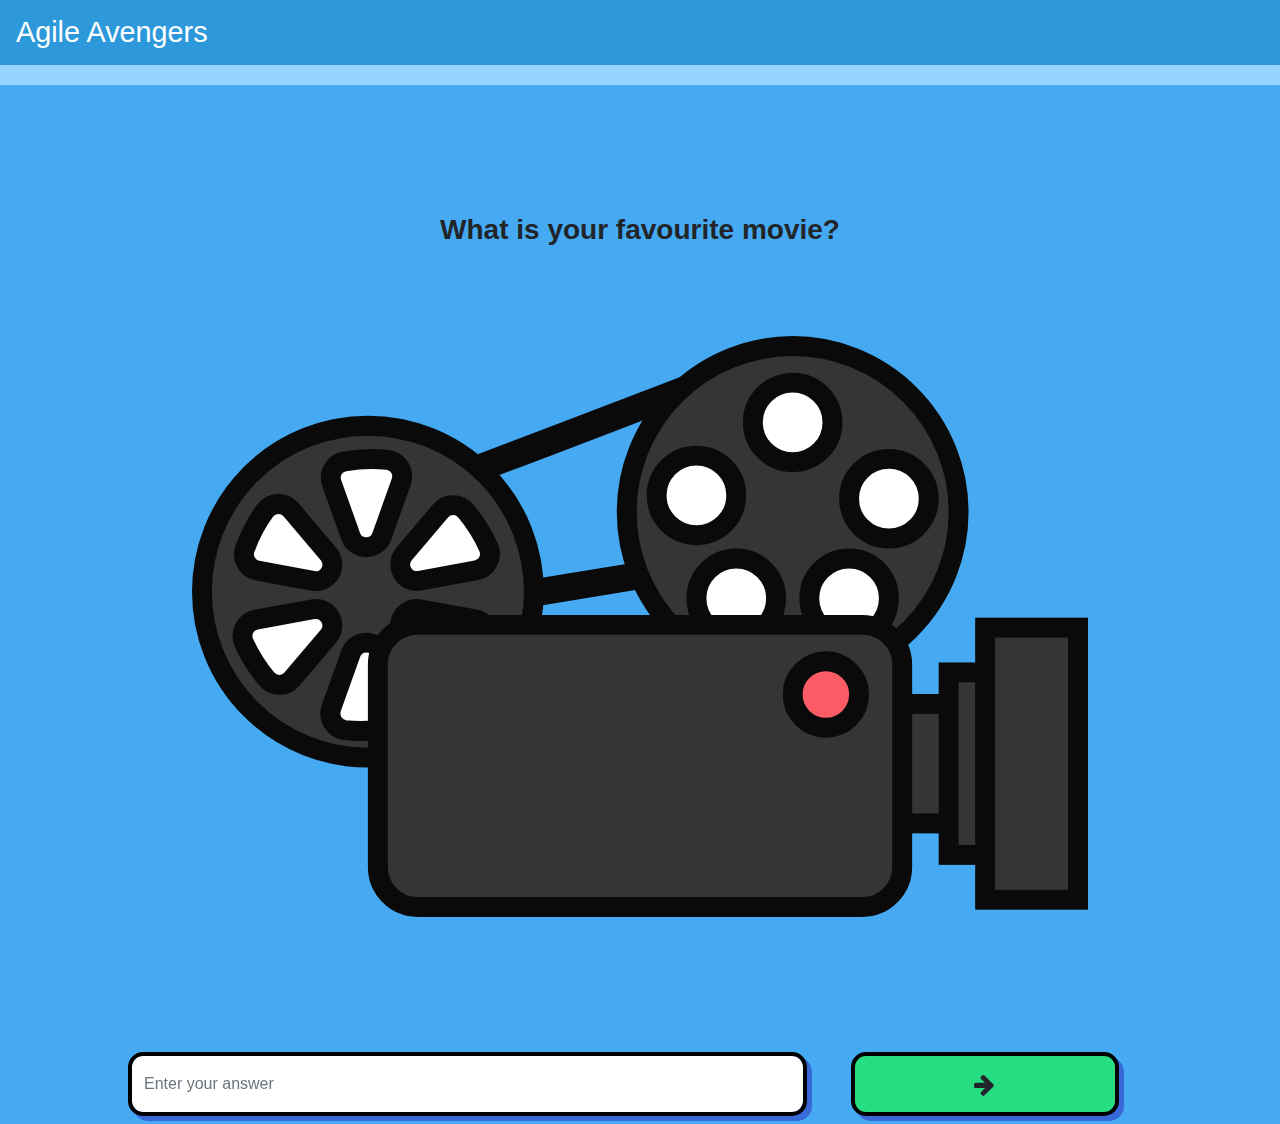
<file: index.html>
<!DOCTYPE html>
<html>
  <head>
    <meta charset="UTF-8" />
    <meta
      name="viewport"
      content="width=device-width, initial-scale=1.0, maximum-scale=1, user-scalable=0"
    />
    <meta name="viewport" content="width=device-width, initial-scale=1.0" />
    <link
      rel="stylesheet"
      href="https://stackpath.bootstrapcdn.com/bootstrap/4.3.1/css/bootstrap.min.css"
      integrity="sha384-ggOyR0iXCbMQv3Xipma34MD+dH/1fQ784/j6cY/iJTQUOhcWr7x9JvoRxT2MZw1T"
      crossorigin="anonymous"
    />
    <link
      href="https://fonts.googleapis.com/css?family=Open+Sans"
      rel="stylesheet"
    />
    <link
      rel="stylesheet"
      href="https://cdnjs.cloudflare.com/ajax/libs/font-awesome/4.7.0/css/font-awesome.min.css"
    />
    <link rel="stylesheet" type="text/css" href="css/styles.css">
    <meta name="theme-color" content="#4e54c8" />
    <title>IceBreaker</title>
  </head>
  <body id="bootstrap-overrides" class="blue-page">
    <nav class="navbar navbar-color">
      <h2 class="navbar-brand">Agile Avengers</h2>
    </nav>
    <div class="progress-bar time-1"></div>
    <h3 class="question-text">What is your favourite movie?</h3></centre>
    <div class="videocamera">
      <object type="image/svg+xml" data="icons/Movie.svg">
        Your browser does not support SVG
      </object>
    </div>
    <form class="question-text">
      <centre>
        <div class="form-row align-items-center">
          <div class="col-8">
            <input
              type="text"
              class="answer-field form-control mb-2"
              id="inlineFormInput"
              placeholder="Enter your answer"
            />
          </div>

          <div class="col-4">
            <a href="waitingForAnswer.html" class="btn enter-button mb-2">
              <i class="fa fa-arrow-right"></i>
            </a>
          </div>
        </div>
      </centre>
    </form>

    <!-- Bootstrap Javascript files from Bootstrap Bare-->
    <script
      src="https://code.jquery.com/jquery-3.3.1.slim.min.js"
      integrity="sha384-q8i/X+965DzO0rT7abK41JStQIAqVgRVzpbzo5smXKp4YfRvH+8abtTE1Pi6jizo"
      crossorigin="anonymous"
    ></script>
    <script
      src="https://cdnjs.cloudflare.com/ajax/libs/popper.js/1.14.7/umd/popper.min.js"
      integrity="sha384-UO2eT0CpHqdSJQ6hJty5KVphtPhzWj9WO1clHTMGa3JDZwrnQq4sF86dIHNDz0W1"
      crossorigin="anonymous"
    ></script>
    <script
      src="https://stackpath.bootstrapcdn.com/bootstrap/4.3.1/js/bootstrap.min.js"
      integrity="sha384-JjSmVgyd0p3pXB1rRibZUAYoIIy6OrQ6VrjIEaFf/nJGzIxFDsf4x0xIM+B07jRM"
      crossorigin="anonymous"
    ></script>
  </body>
</html>
</file>
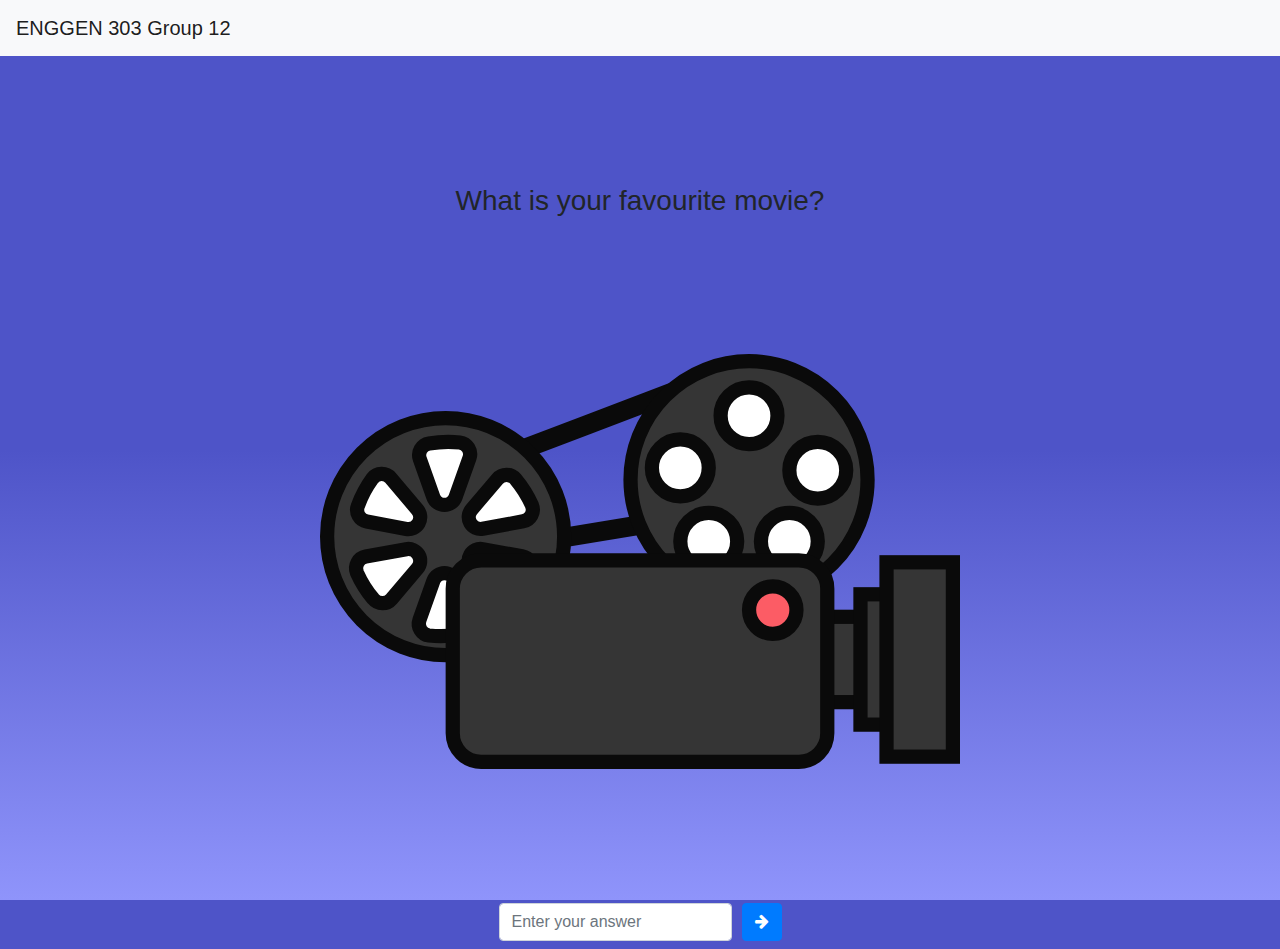
<file: CreateQuestion.html>
<!DOCTYPE html>
<html>
  <head>
    <meta charset="UTF-8" />
    <meta name="viewport" content="width=device-width, initial-scale=1.0" />
    <link
      rel="stylesheet"
      href="https://stackpath.bootstrapcdn.com/bootstrap/4.3.1/css/bootstrap.min.css"
      integrity="sha384-ggOyR0iXCbMQv3Xipma34MD+dH/1fQ784/j6cY/iJTQUOhcWr7x9JvoRxT2MZw1T"
      crossorigin="anonymous"
    />
    <link
      href="https://fonts.googleapis.com/css?family=Open+Sans"
      rel="stylesheet"
    />
    <link
      rel="stylesheet"
      href="https://cdnjs.cloudflare.com/ajax/libs/font-awesome/4.7.0/css/font-awesome.min.css"
    />
    <meta name="theme-color" content="#4e54c8" />

    <style>
      .hourglass object {
        width: 50%;
        margin-top: 10%;
        margin-left: 25%;
      }

      h3 {
        align-items: center;
        text-align: center;
        width: 80%;
        margin-left: 10%;
        margin-top: 10%;
      }
      .form-movie-question {
        justify-content: center;
        text-align: center;
        margin-top: 10%;
      }
      body {
        background: linear-gradient(to top, #8f94fb 0%, #4e54c8 50%);
        height: 100vh;
      }
    </style>
    <title>IceBreaker</title>
  </head>
  <body>
    <nav class="navbar navbar-light bg-light">
      <span class="navbar-brand mb-0 h1">ENGGEN 303 Group 12</span>
    </nav>
    <centre><h3>What is your favourite movie?</h3></centre>
    <div class="hourglass">
      <object type="image/svg+xml" data="icons/Movie.svg">
        Your browser does not support SVG
      </object>
    </div>
    <form>
      <centre>
        <div class="form-movie-question form-row align-items-center">
          <div class="col-auto">
            <input
              type="text"
              class="form-control mb-2"
              id="inlineFormInput"
              placeholder="Enter your answer"
            />
          </div>

          <div class="col-auto">
            <a href="waitingForAnswer.html" class="btn btn-primary mb-2">
              <i class="fa fa-arrow-right"></i>
            </a>
          </div>
        </div>
      </centre>
    </form>

    <!-- Bootstrap Javascript files from Bootstrap Bare-->
    <script
      src="https://code.jquery.com/jquery-3.3.1.slim.min.js"
      integrity="sha384-q8i/X+965DzO0rT7abK41JStQIAqVgRVzpbzo5smXKp4YfRvH+8abtTE1Pi6jizo"
      crossorigin="anonymous"
    ></script>
    <script
      src="https://cdnjs.cloudflare.com/ajax/libs/popper.js/1.14.7/umd/popper.min.js"
      integrity="sha384-UO2eT0CpHqdSJQ6hJty5KVphtPhzWj9WO1clHTMGa3JDZwrnQq4sF86dIHNDz0W1"
      crossorigin="anonymous"
    ></script>
    <script
      src="https://stackpath.bootstrapcdn.com/bootstrap/4.3.1/js/bootstrap.min.js"
      integrity="sha384-JjSmVgyd0p3pXB1rRibZUAYoIIy6OrQ6VrjIEaFf/nJGzIxFDsf4x0xIM+B07jRM"
      crossorigin="anonymous"
    ></script>
  </body>
</html>
</file>
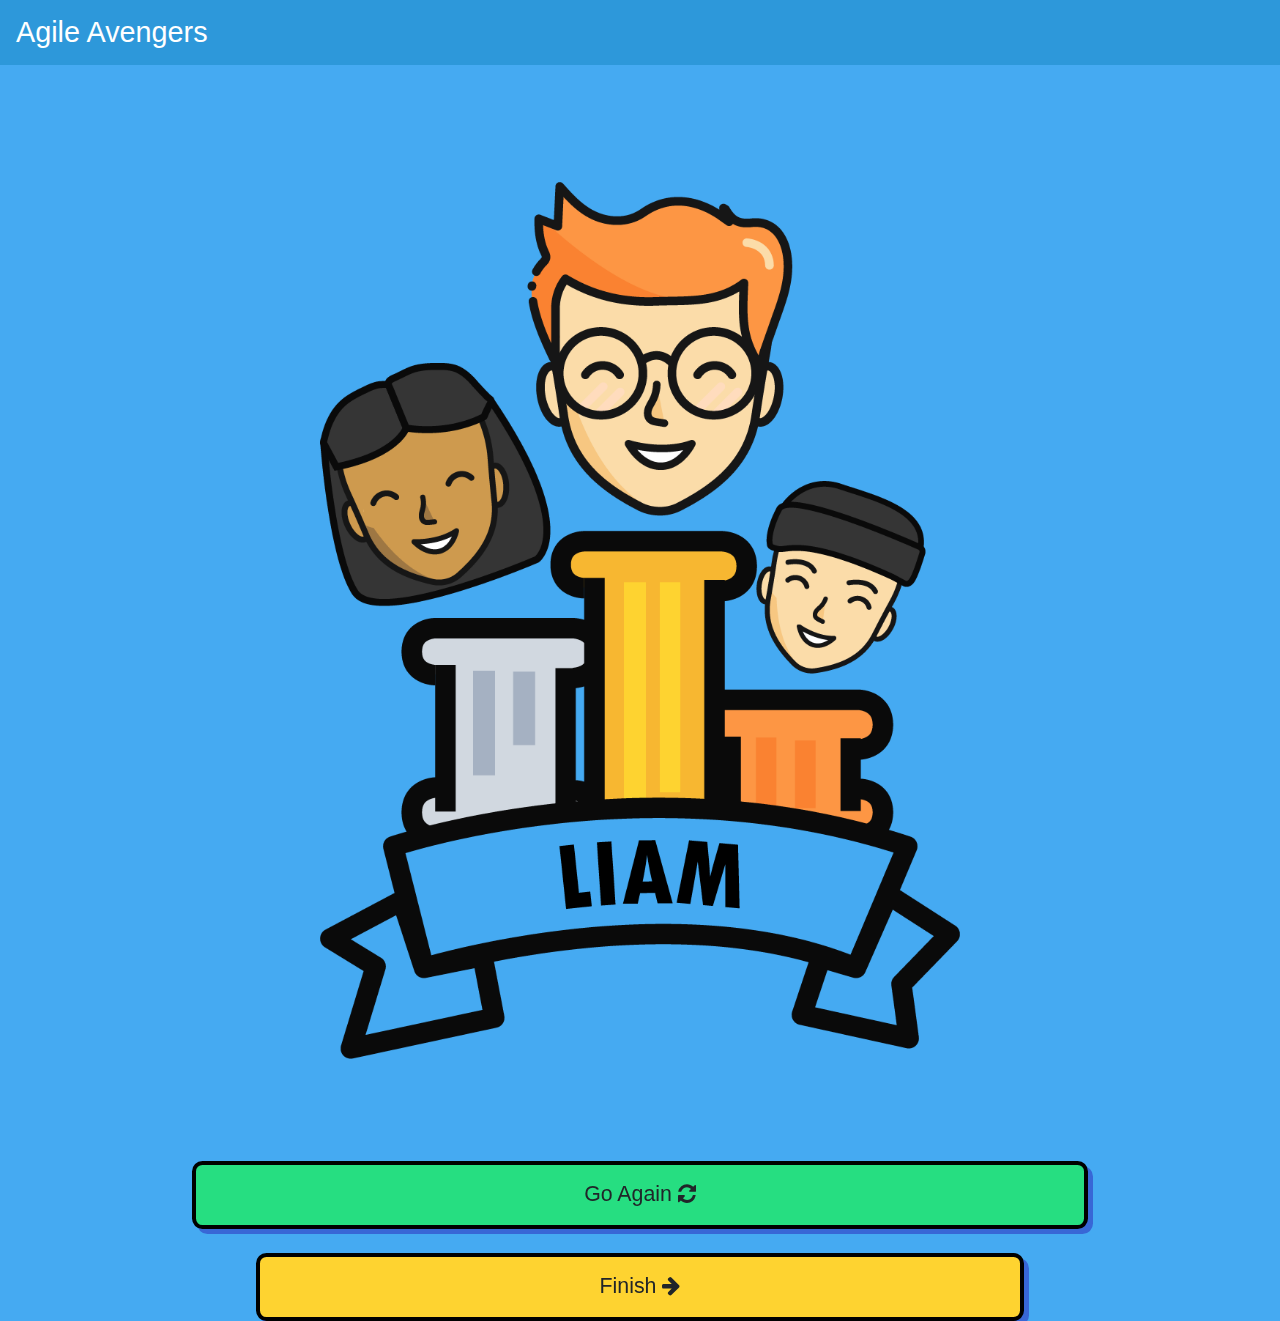
<file: gameOver.html>
<!DOCTYPE html>
<html>

<head>
  <meta charset="UTF-8" />
  <meta name="viewport" content="width=device-width, initial-scale=1.0, maximum-scale=1, user-scalable=0" />
  <link rel="stylesheet" href="https://stackpath.bootstrapcdn.com/bootstrap/4.3.1/css/bootstrap.min.css"
    integrity="sha384-ggOyR0iXCbMQv3Xipma34MD+dH/1fQ784/j6cY/iJTQUOhcWr7x9JvoRxT2MZw1T" crossorigin="anonymous" />
  <link href="https://fonts.googleapis.com/css?family=Open+Sans" rel="stylesheet" />
  <link rel="stylesheet" href="https://cdnjs.cloudflare.com/ajax/libs/font-awesome/4.7.0/css/font-awesome.min.css" />
  <link rel="stylesheet" type="text/css" href="css/styles.css">
  <meta name="theme-color" content="#4e54c8" />
  <title>IceBreaker</title>
</head>

<body id="bootstrap-overrides" class="blue-page">
  <nav class="navbar navbar-color">
    <h2 class="navbar-brand">Agile Avengers</h2>
  </nav>

  <div class="podium">
    <img src="icons/pngs/Podium@4x.png" />
  </div>

  <form class="form-finish">
      <div class="row">
        <div class="col">
          <a href="index.html" class="button-settings-long btn btn-go-again">
            Go Again <i class="fa fa-refresh"></i>
          </a>
        </div>
      </div>
      <div class="row">
        <div class="col">
          <a href="index.html" class="button-settings-long btn btn-finish">
            Finish <i class="fa fa-arrow-right"></i>
          </a>
        </div>
      </div>
  </form>

  <!-- Bootstrap Javascript files from Bootstrap Bare-->
  <script src="https://code.jquery.com/jquery-3.3.1.slim.min.js"
    integrity="sha384-q8i/X+965DzO0rT7abK41JStQIAqVgRVzpbzo5smXKp4YfRvH+8abtTE1Pi6jizo" crossorigin="anonymous">
  </script>
  <script src="https://cdnjs.cloudflare.com/ajax/libs/popper.js/1.14.7/umd/popper.min.js"
    integrity="sha384-UO2eT0CpHqdSJQ6hJty5KVphtPhzWj9WO1clHTMGa3JDZwrnQq4sF86dIHNDz0W1" crossorigin="anonymous">
  </script>
  <script src="https://stackpath.bootstrapcdn.com/bootstrap/4.3.1/js/bootstrap.min.js"
    integrity="sha384-JjSmVgyd0p3pXB1rRibZUAYoIIy6OrQ6VrjIEaFf/nJGzIxFDsf4x0xIM+B07jRM" crossorigin="anonymous">
  </script>
</body>

</html>
</file>
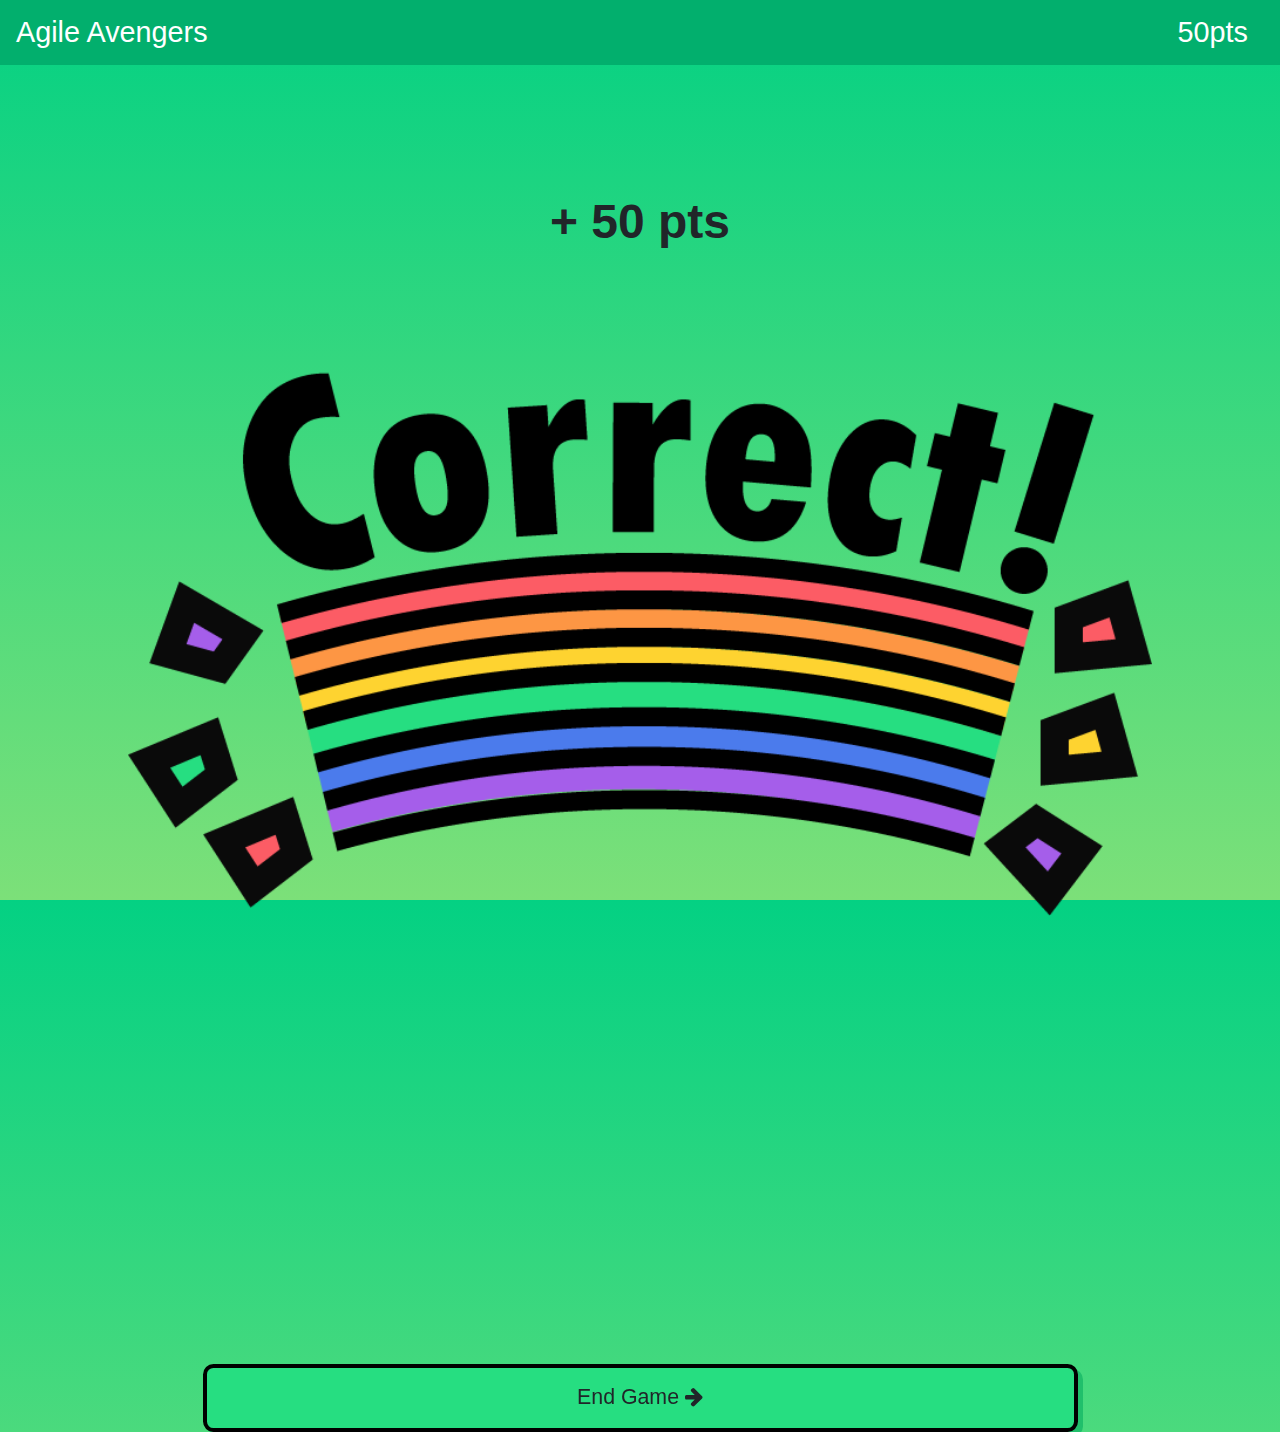
<file: questionCorrect.html>
<!DOCTYPE html>
<html>

<head>
  <meta charset="UTF-8" />
  <meta name="viewport" content="width=device-width, initial-scale=1.0, maximum-scale=1, user-scalable=0" />
  <link rel="stylesheet" href="https://stackpath.bootstrapcdn.com/bootstrap/4.3.1/css/bootstrap.min.css"
    integrity="sha384-ggOyR0iXCbMQv3Xipma34MD+dH/1fQ784/j6cY/iJTQUOhcWr7x9JvoRxT2MZw1T" crossorigin="anonymous" />
  <link href="https://fonts.googleapis.com/css?family=Open+Sans" rel="stylesheet" />
  <link rel="stylesheet" href="https://cdnjs.cloudflare.com/ajax/libs/font-awesome/4.7.0/css/font-awesome.min.css" />
  <link rel="stylesheet" type="text/css" href="css/styles.css">
  <meta name="theme-color" content="#04d183" />
  <title>IceBreaker</title>
</head>

<body id="bootstrap-overrides" class="question-correct">
  <nav class="navbar navbar-color">
    <h2 class="navbar-brand">Agile Avengers</h2>
    <h2 class="navbar-brand">50pts</h2>
  </nav>
  <h2 class="congratulations-text">+ 50 pts</h2>
  <div>
    <img class="correct-img" src="icons/pngs/Correct@4x.png" />
  </div>

  <form>
    <centre>
      <div class="endgame-form align-items-center">
        <div class="col-auto">
          <a href="gameOver.html" class="button-settings button-settings-green-page btn btn-green">
            End Game <i class="fa fa-arrow-right"></i>
          </a>
        </div>
      </div>
    </centre>
  </form>

  <!-- Bootstrap Javascript files from Bootstrap Bare-->
  <script src="https://code.jquery.com/jquery-3.3.1.slim.min.js"
    integrity="sha384-q8i/X+965DzO0rT7abK41JStQIAqVgRVzpbzo5smXKp4YfRvH+8abtTE1Pi6jizo" crossorigin="anonymous">
  </script>
  <script src="https://cdnjs.cloudflare.com/ajax/libs/popper.js/1.14.7/umd/popper.min.js"
    integrity="sha384-UO2eT0CpHqdSJQ6hJty5KVphtPhzWj9WO1clHTMGa3JDZwrnQq4sF86dIHNDz0W1" crossorigin="anonymous">
  </script>
  <script src="https://stackpath.bootstrapcdn.com/bootstrap/4.3.1/js/bootstrap.min.js"
    integrity="sha384-JjSmVgyd0p3pXB1rRibZUAYoIIy6OrQ6VrjIEaFf/nJGzIxFDsf4x0xIM+B07jRM" crossorigin="anonymous">
  </script>
</body>

</html>
</file>
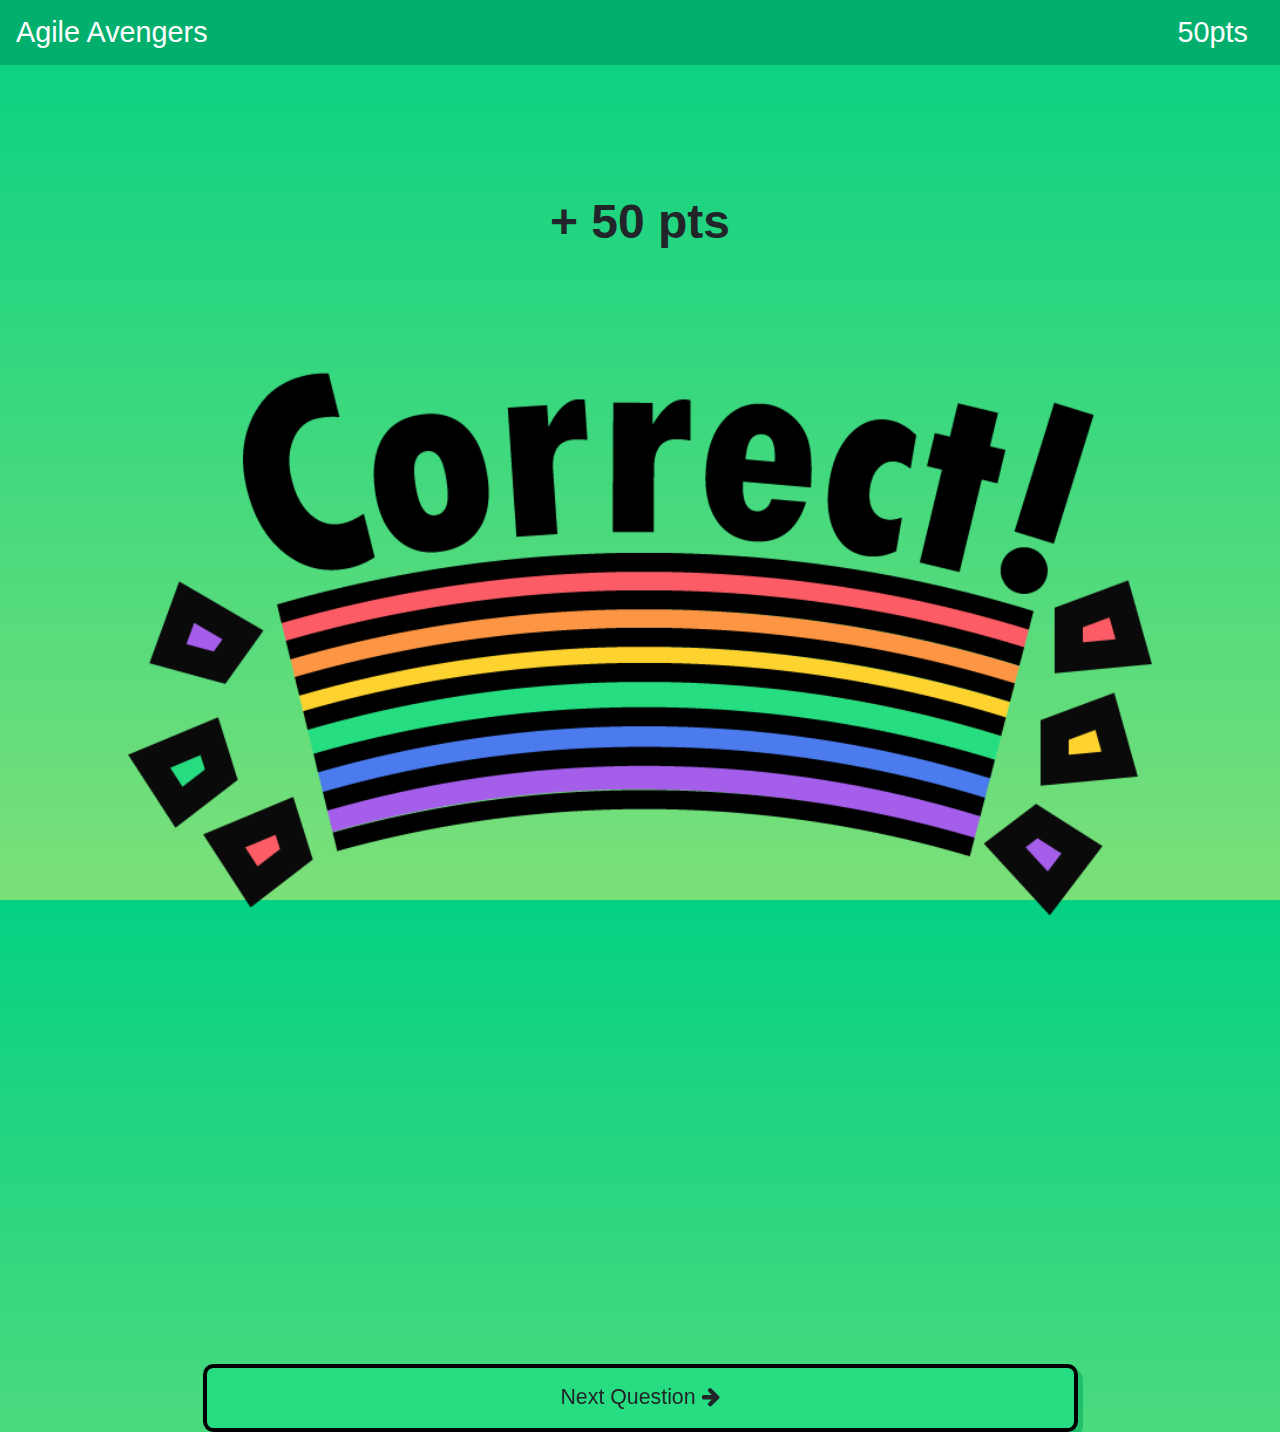
<file: questionCorrectNextQuestion.html>
<!DOCTYPE html>
<html>
  <head>
    <meta charset="UTF-8" />
    <meta
      name="viewport"
      content="width=device-width, initial-scale=1.0, maximum-scale=1, user-scalable=0"
    />
    <link
      rel="stylesheet"
      href="https://stackpath.bootstrapcdn.com/bootstrap/4.3.1/css/bootstrap.min.css"
      integrity="sha384-ggOyR0iXCbMQv3Xipma34MD+dH/1fQ784/j6cY/iJTQUOhcWr7x9JvoRxT2MZw1T"
      crossorigin="anonymous"
    />
    <link
      href="https://fonts.googleapis.com/css?family=Open+Sans"
      rel="stylesheet"
    />
    <link
      rel="stylesheet"
      href="https://cdnjs.cloudflare.com/ajax/libs/font-awesome/4.7.0/css/font-awesome.min.css"
    />
    <link rel="stylesheet" type="text/css" href="css/styles.css" />
    <meta name="theme-color" content="#04d183" />
    <title>IceBreaker</title>
  </head>

  <body id="bootstrap-overrides" class="question-correct">
    <nav class="navbar navbar-color">
      <h2 class="navbar-brand">Agile Avengers</h2>
      <h2 class="navbar-brand">50pts</h2>
    </nav>
    <h2 class="congratulations-text">+ 50 pts</h2>
    <div>
      <img class="correct-img" src="icons/pngs/Correct@4x.png" />
    </div>

    <form>
      <centre>
        <div class="endgame-form align-items-center">
          <div class="col-auto">
            <a
              href="questionPage2.html"
              class="button-settings button-settings-green-page btn btn-green"
            >
              Next Question <i class="fa fa-arrow-right"></i>
            </a>
          </div>
        </div>
      </centre>
    </form>

    <!-- Bootstrap Javascript files from Bootstrap Bare-->
    <script
      src="https://code.jquery.com/jquery-3.3.1.slim.min.js"
      integrity="sha384-q8i/X+965DzO0rT7abK41JStQIAqVgRVzpbzo5smXKp4YfRvH+8abtTE1Pi6jizo"
      crossorigin="anonymous"
    ></script>
    <script
      src="https://cdnjs.cloudflare.com/ajax/libs/popper.js/1.14.7/umd/popper.min.js"
      integrity="sha384-UO2eT0CpHqdSJQ6hJty5KVphtPhzWj9WO1clHTMGa3JDZwrnQq4sF86dIHNDz0W1"
      crossorigin="anonymous"
    ></script>
    <script
      src="https://stackpath.bootstrapcdn.com/bootstrap/4.3.1/js/bootstrap.min.js"
      integrity="sha384-JjSmVgyd0p3pXB1rRibZUAYoIIy6OrQ6VrjIEaFf/nJGzIxFDsf4x0xIM+B07jRM"
      crossorigin="anonymous"
    ></script>
  </body>
</html>
</file>
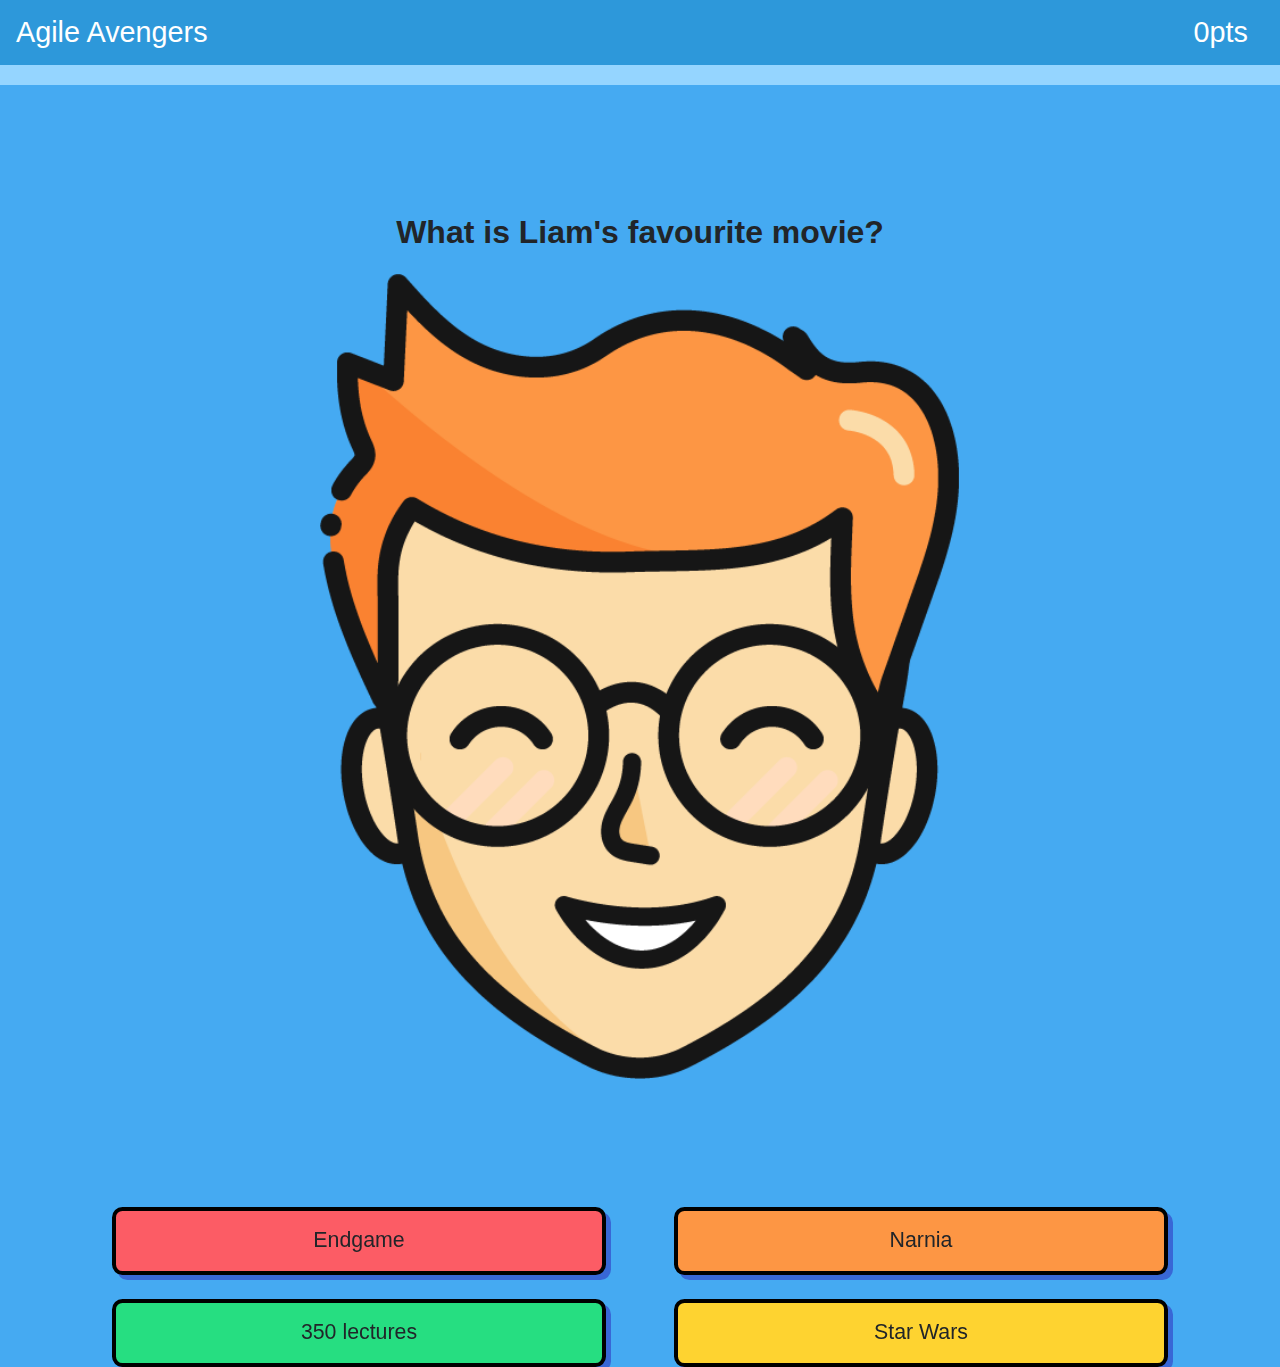
<file: questionPage.html>
<!DOCTYPE html>
<html>
  <head>
    <meta charset="UTF-8" />
    <meta
      name="viewport"
      content="width=device-width, initial-scale=1.0, maximum-scale=1, user-scalable=0"
    />
    <link
      rel="stylesheet"
      href="https://stackpath.bootstrapcdn.com/bootstrap/4.3.1/css/bootstrap.min.css"
      integrity="sha384-ggOyR0iXCbMQv3Xipma34MD+dH/1fQ784/j6cY/iJTQUOhcWr7x9JvoRxT2MZw1T"
      crossorigin="anonymous"
    />
    <link
      href="https://fonts.googleapis.com/css?family=Open+Sans"
      rel="stylesheet"
    />
    <link
      rel="stylesheet"
      href="https://cdnjs.cloudflare.com/ajax/libs/font-awesome/4.7.0/css/font-awesome.min.css"
    />
    <link rel="stylesheet" type="text/css" href="css/styles.css">
    <meta name="theme-color" content="#007EBE" />
    <title>IceBreaker</title>
  </head>
  <body id="bootstrap-overrides" class="blue-page">
    <nav class="navbar navbar-color">
      <h2 class="navbar-brand">Agile Avengers</h2>
      <h2 class="navbar-brand">0pts</h2>
    </nav>
    <div class="progress-bar time-3" ></div>

    <h2 class="question-text">What is Liam's favourite movie?</h2>
    <div class="question-person-img">
      <img src="icons/pngs/big_face_for_question@4x.png" />
    </div>

    <form class="mcq-form container">
        <div class="row">
          <div class="col col-left">
            <a
              href="questionCorrect.html"
              class="button-settings btn btn-red"
            >
              Endgame
            </a>
          </div>
          <div class="col col-right">
            <a
              href="questionCorrect.html"
              class="button-settings btn btn-orange"
            >
              Narnia
            </a>
          </div>
        </div>
        <div class="row">
          <div class="col col-left">
            <a
              href="questionCorrect.html"
              class="button-settings btn btn-green"
            >
              350 lectures
            </a>
          </div>
          <div class="col col-right">
            <a
              href="questionCorrect.html"
              class="button-settings btn btn-yellow"
            >
              Star Wars
            </a>
          </div>
        </div>
    </form>

    <!-- Bootstrap Javascript files from Bootstrap Bare-->
    <script
      src="https://code.jquery.com/jquery-3.3.1.slim.min.js"
      integrity="sha384-q8i/X+965DzO0rT7abK41JStQIAqVgRVzpbzo5smXKp4YfRvH+8abtTE1Pi6jizo"
      crossorigin="anonymous"
    ></script>
    <script
      src="https://cdnjs.cloudflare.com/ajax/libs/popper.js/1.14.7/umd/popper.min.js"
      integrity="sha384-UO2eT0CpHqdSJQ6hJty5KVphtPhzWj9WO1clHTMGa3JDZwrnQq4sF86dIHNDz0W1"
      crossorigin="anonymous"
    ></script>
    <script
      src="https://stackpath.bootstrapcdn.com/bootstrap/4.3.1/js/bootstrap.min.js"
      integrity="sha384-JjSmVgyd0p3pXB1rRibZUAYoIIy6OrQ6VrjIEaFf/nJGzIxFDsf4x0xIM+B07jRM"
      crossorigin="anonymous"
    ></script>
  </body>
</html>
</file>
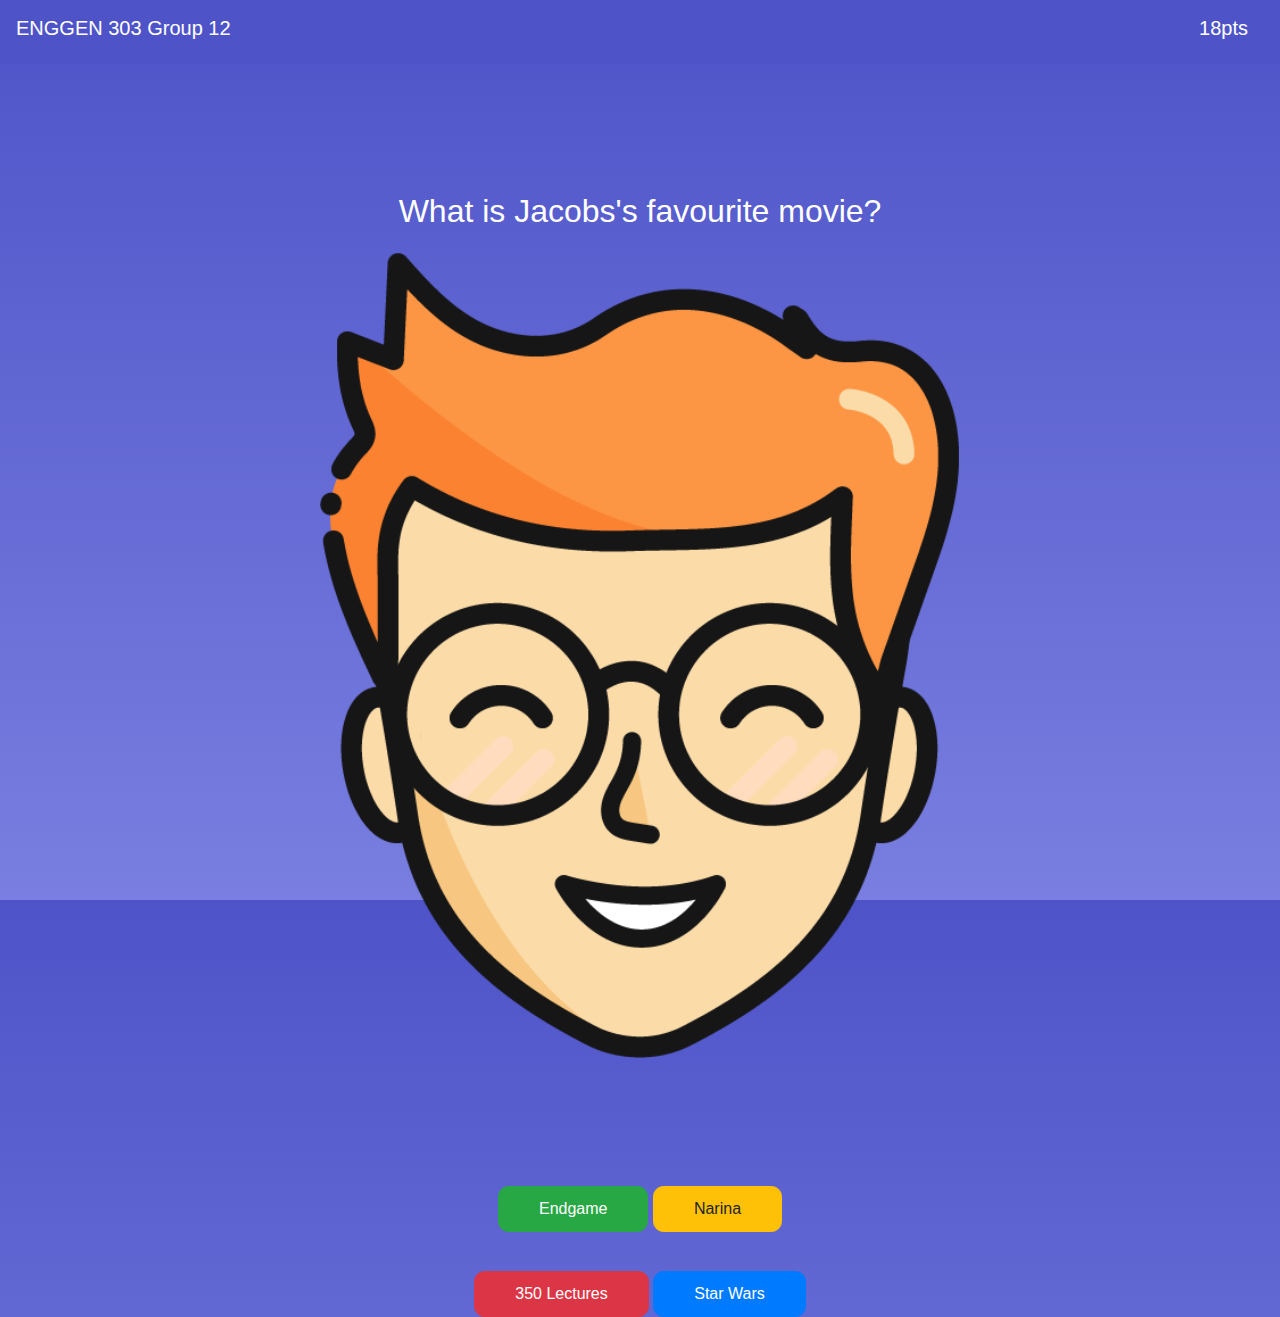
<file: questionPage2.html>
<!DOCTYPE html>
<html>
  <head>
    <meta charset="UTF-8" />
    <meta
      name="viewport"
      content="width=device-width, initial-scale=1.0, maximum-scale=1, user-scalable=0"
    />
    <link
      rel="stylesheet"
      href="https://stackpath.bootstrapcdn.com/bootstrap/4.3.1/css/bootstrap.min.css"
      integrity="sha384-ggOyR0iXCbMQv3Xipma34MD+dH/1fQ784/j6cY/iJTQUOhcWr7x9JvoRxT2MZw1T"
      crossorigin="anonymous"
    />
    <link
      href="https://fonts.googleapis.com/css?family=Open+Sans"
      rel="stylesheet"
    />
    <link
      rel="stylesheet"
      href="https://cdnjs.cloudflare.com/ajax/libs/font-awesome/4.7.0/css/font-awesome.min.css"
    />
    <meta name="theme-color" content="#4e54c8" />

    <style>
      .hourglass object {
        width: 50%;
        margin-top: 10%;
        margin-left: 25%;
      }

      .congratulations-text {
        align-items: center;
        text-align: center;
        width: 80%;
        margin-left: 10%;
        margin-top: 10%;
      }
      .form-movie-question {
        justify-content: center;
        text-align: center;
        margin-top: 10%;
        margin-bottom: 3%;
      }
      body {
        background: linear-gradient(to top, #797ee0 0%, #4e54c8 100%);
        height: 100vh;
      }
      .navbar-color {
        background-color: #4e54c8;
      }
      .navbar-color img {
        height: 35px;
        width: 35px;
        border-radius: 50%;
      }
      h3,
      h2 {
        color: white;
      }
      .form-refresh {
        justify-content: center;
        text-align: center;
        margin-top: 10%;
      }
      .form-finish {
        justify-content: center;
        text-align: center;
        margin-top: 3%;
      }
      .button-settings {
        padding: 10px 40px;
        border-radius: 0.65rem;
      }
      img {
        width: 50%;
        margin-left: 25%;
        margin-top: 15px;
      }
    </style>
    <title>IceBreaker</title>
  </head>
  <body id="bootstrap-overrides">
    <nav class="navbar navbar-color">
      <h2 class="navbar-brand">ENGGEN 303 Group 12</h2>
      <h2 class="navbar-brand">18pts</h2>
    </nav>

    <h2 class="congratulations-text">What is Jacobs's favourite movie?</h2>
    <div class="hourglass">
      <img src="icons/pngs/big_face_for_question@4x.png" />
    </div>

    <form>
      <centre>
        <div class="form-refresh align-items-center">
          <div class="col-auto">
            <a href="gameOver.html" class="button-settings btn btn-success">
              Endgame
            </a>
            <a href="gameOver.html" class="button-settings btn btn-warning">
              Narina
            </a>
          </div>
        </div>
      </centre>
      <centre>
        <div class="form-finish align-items-center">
          <div class="col-auto">
            <a href="gameOver.html" class="button-settings btn btn-danger ">
              350 Lectures
            </a>
            <a href="gameOver.html" class="button-settings btn btn-primary ">
              Star Wars
            </a>
          </div>
        </div>
      </centre>
    </form>

    <!-- Bootstrap Javascript files from Bootstrap Bare-->
    <script
      src="https://code.jquery.com/jquery-3.3.1.slim.min.js"
      integrity="sha384-q8i/X+965DzO0rT7abK41JStQIAqVgRVzpbzo5smXKp4YfRvH+8abtTE1Pi6jizo"
      crossorigin="anonymous"
    ></script>
    <script
      src="https://cdnjs.cloudflare.com/ajax/libs/popper.js/1.14.7/umd/popper.min.js"
      integrity="sha384-UO2eT0CpHqdSJQ6hJty5KVphtPhzWj9WO1clHTMGa3JDZwrnQq4sF86dIHNDz0W1"
      crossorigin="anonymous"
    ></script>
    <script
      src="https://stackpath.bootstrapcdn.com/bootstrap/4.3.1/js/bootstrap.min.js"
      integrity="sha384-JjSmVgyd0p3pXB1rRibZUAYoIIy6OrQ6VrjIEaFf/nJGzIxFDsf4x0xIM+B07jRM"
      crossorigin="anonymous"
    ></script>
  </body>
</html>
</file>
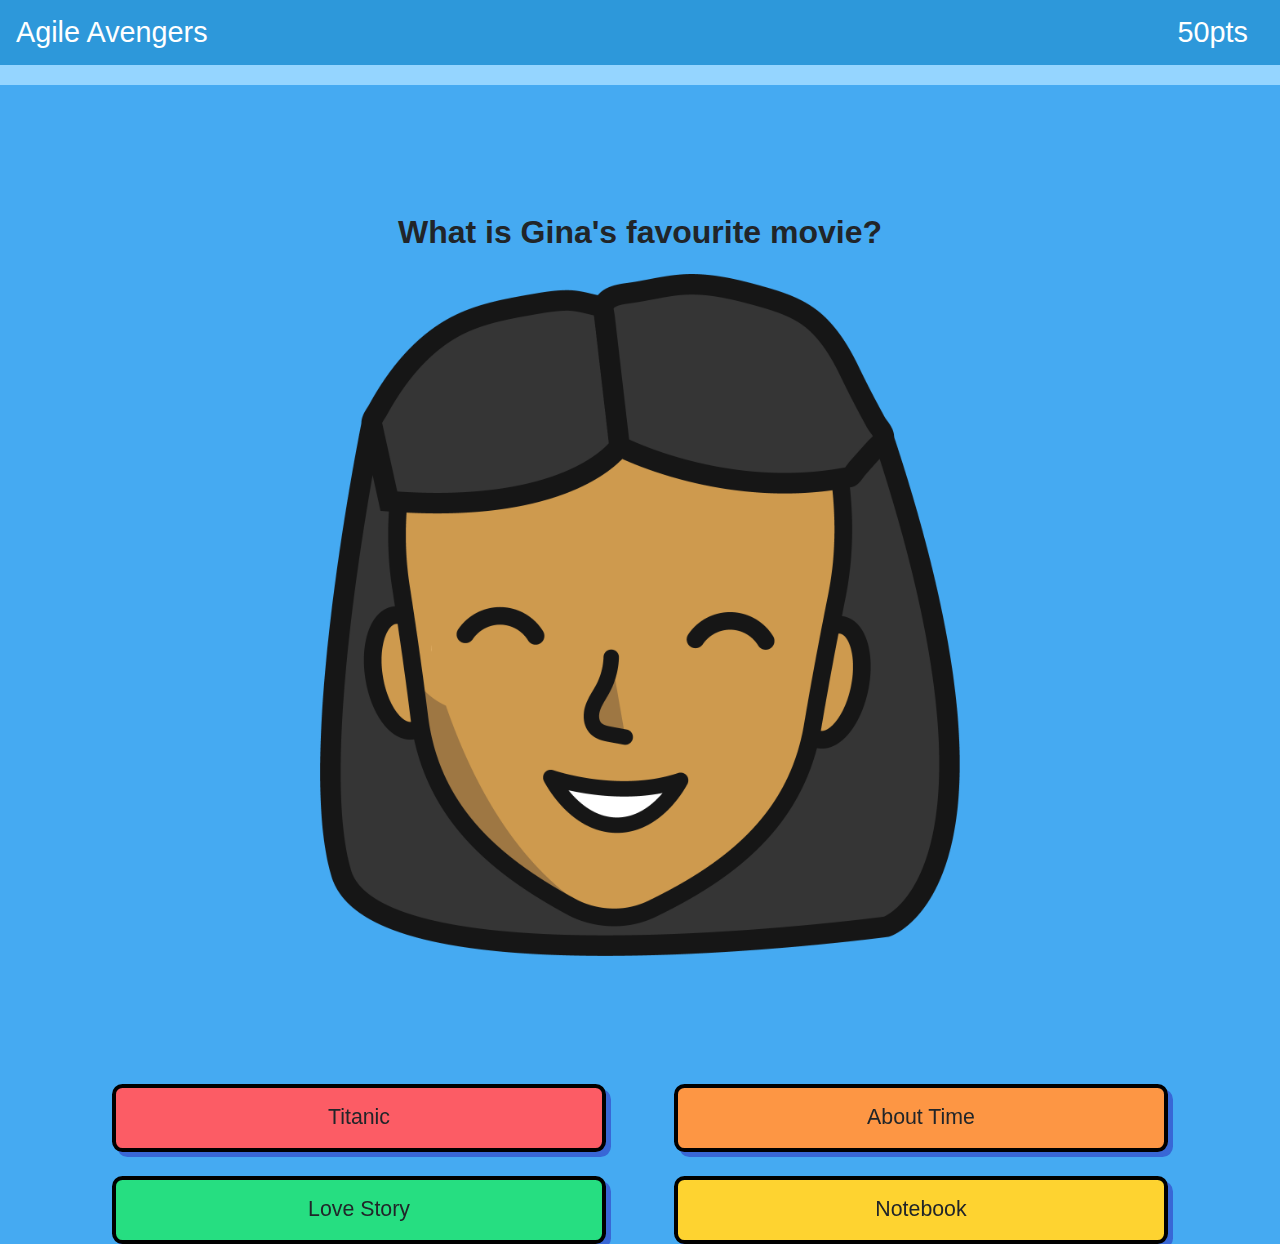
<file: questionPage3.html>
<!DOCTYPE html>
<html>
  <head>
    <meta charset="UTF-8" />
    <meta
      name="viewport"
      content="width=device-width, initial-scale=1.0, maximum-scale=1, user-scalable=0"
    />
    <link
      rel="stylesheet"
      href="https://stackpath.bootstrapcdn.com/bootstrap/4.3.1/css/bootstrap.min.css"
      integrity="sha384-ggOyR0iXCbMQv3Xipma34MD+dH/1fQ784/j6cY/iJTQUOhcWr7x9JvoRxT2MZw1T"
      crossorigin="anonymous"
    />
    <link
      href="https://fonts.googleapis.com/css?family=Open+Sans"
      rel="stylesheet"
    />
    <link
      rel="stylesheet"
      href="https://cdnjs.cloudflare.com/ajax/libs/font-awesome/4.7.0/css/font-awesome.min.css"
    />
    <link rel="stylesheet" type="text/css" href="css/styles.css" />
    <meta name="theme-color" content="#007EBE" />
    <title>IceBreaker</title>
  </head>
  <body id="bootstrap-overrides" class="blue-page">
    <nav class="navbar navbar-color">
      <h2 class="navbar-brand">Agile Avengers</h2>
      <h2 class="navbar-brand">50pts</h2>
    </nav>
    <div class="progress-bar time-3"></div>

    <h2 class="question-text">What is Gina's favourite movie?</h2>
    <div class="question-person-img">
      <img src="icons/pngs/Asset 5@4x.png" />
    </div>

    <form class="mcq-form container">
      <div class="row">
        <div class="col col-left">
          <a href="waitingForAnswer.3.html" class="button-settings btn btn-red">
            Titanic
          </a>
        </div>
        <div class="col col-right">
          <a
            href="waitingForAnswer.3.html"
            class="button-settings btn btn-orange"
          >
            About Time
          </a>
        </div>
      </div>
      <div class="row">
        <div class="col col-left">
          <a
            href="waitingForAnswer.3.html"
            class="button-settings btn btn-green"
          >
            Love Story
          </a>
        </div>
        <div class="col col-right">
          <a
            href="waitingForAnswer.3.html"
            class="button-settings btn btn-yellow"
          >
            Notebook
          </a>
        </div>
      </div>
    </form>

    <!-- Bootstrap Javascript files from Bootstrap Bare-->
    <script
      src="https://code.jquery.com/jquery-3.3.1.slim.min.js"
      integrity="sha384-q8i/X+965DzO0rT7abK41JStQIAqVgRVzpbzo5smXKp4YfRvH+8abtTE1Pi6jizo"
      crossorigin="anonymous"
    ></script>
    <script
      src="https://cdnjs.cloudflare.com/ajax/libs/popper.js/1.14.7/umd/popper.min.js"
      integrity="sha384-UO2eT0CpHqdSJQ6hJty5KVphtPhzWj9WO1clHTMGa3JDZwrnQq4sF86dIHNDz0W1"
      crossorigin="anonymous"
    ></script>
    <script
      src="https://stackpath.bootstrapcdn.com/bootstrap/4.3.1/js/bootstrap.min.js"
      integrity="sha384-JjSmVgyd0p3pXB1rRibZUAYoIIy6OrQ6VrjIEaFf/nJGzIxFDsf4x0xIM+B07jRM"
      crossorigin="anonymous"
    ></script>
  </body>
</html>
</file>
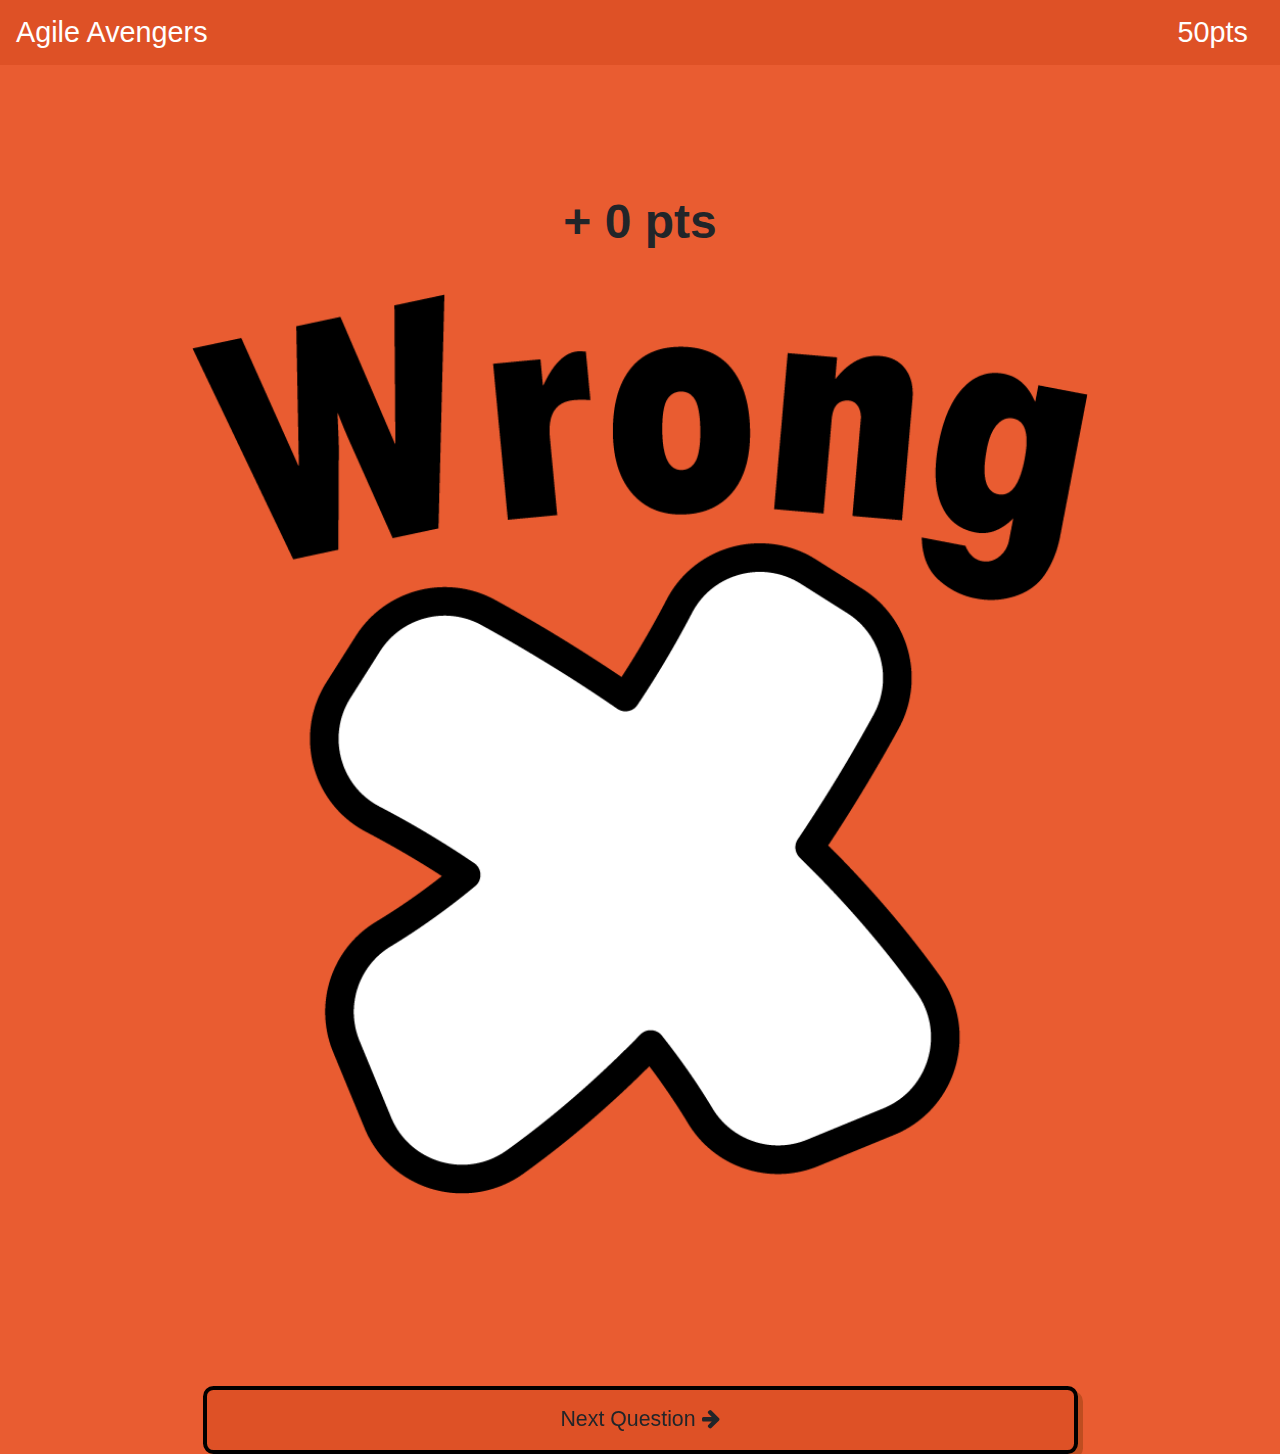
<file: questionWrongNextQuestion.html>
<!DOCTYPE html>
<html>
  <head>
    <meta charset="UTF-8" />
    <meta
      name="viewport"
      content="width=device-width, initial-scale=1.0, maximum-scale=1, user-scalable=0"
    />
    <link
      rel="stylesheet"
      href="https://stackpath.bootstrapcdn.com/bootstrap/4.3.1/css/bootstrap.min.css"
      integrity="sha384-ggOyR0iXCbMQv3Xipma34MD+dH/1fQ784/j6cY/iJTQUOhcWr7x9JvoRxT2MZw1T"
      crossorigin="anonymous"
    />
    <link
      href="https://fonts.googleapis.com/css?family=Open+Sans"
      rel="stylesheet"
    />
    <link
      rel="stylesheet"
      href="https://cdnjs.cloudflare.com/ajax/libs/font-awesome/4.7.0/css/font-awesome.min.css"
    />
    <link rel="stylesheet" type="text/css" href="css/styles.css" />
    <meta name="theme-color" content="#04d183" />
    <title>IceBreaker</title>
  </head>

  <body id="bootstrap-overrides" class="question-wrong">
    <nav class="navbar navbar-color">
      <h2 class="navbar-brand">Agile Avengers</h2>
      <h2 class="navbar-brand">50pts</h2>
    </nav>
    <h2 class="congratulations-text">+ 0 pts</h2>
    <div>
      <img class="wrong-img" src="icons/pngs/Asset 4@4x.png" />
    </div>

    <form>
      <centre>
        <div class="wrong-next-form align-items-center">
          <div class="col-auto">
            <a
              href="questionPage3.html"
              class="button-settings button-settings-red-page btn "
            >
              Next Question <i class="fa fa-arrow-right"></i>
            </a>
          </div>
        </div>
      </centre>
    </form>

    <!-- Bootstrap Javascript files from Bootstrap Bare-->
    <script
      src="https://code.jquery.com/jquery-3.3.1.slim.min.js"
      integrity="sha384-q8i/X+965DzO0rT7abK41JStQIAqVgRVzpbzo5smXKp4YfRvH+8abtTE1Pi6jizo"
      crossorigin="anonymous"
    ></script>
    <script
      src="https://cdnjs.cloudflare.com/ajax/libs/popper.js/1.14.7/umd/popper.min.js"
      integrity="sha384-UO2eT0CpHqdSJQ6hJty5KVphtPhzWj9WO1clHTMGa3JDZwrnQq4sF86dIHNDz0W1"
      crossorigin="anonymous"
    ></script>
    <script
      src="https://stackpath.bootstrapcdn.com/bootstrap/4.3.1/js/bootstrap.min.js"
      integrity="sha384-JjSmVgyd0p3pXB1rRibZUAYoIIy6OrQ6VrjIEaFf/nJGzIxFDsf4x0xIM+B07jRM"
      crossorigin="anonymous"
    ></script>
  </body>
</html>
</file>
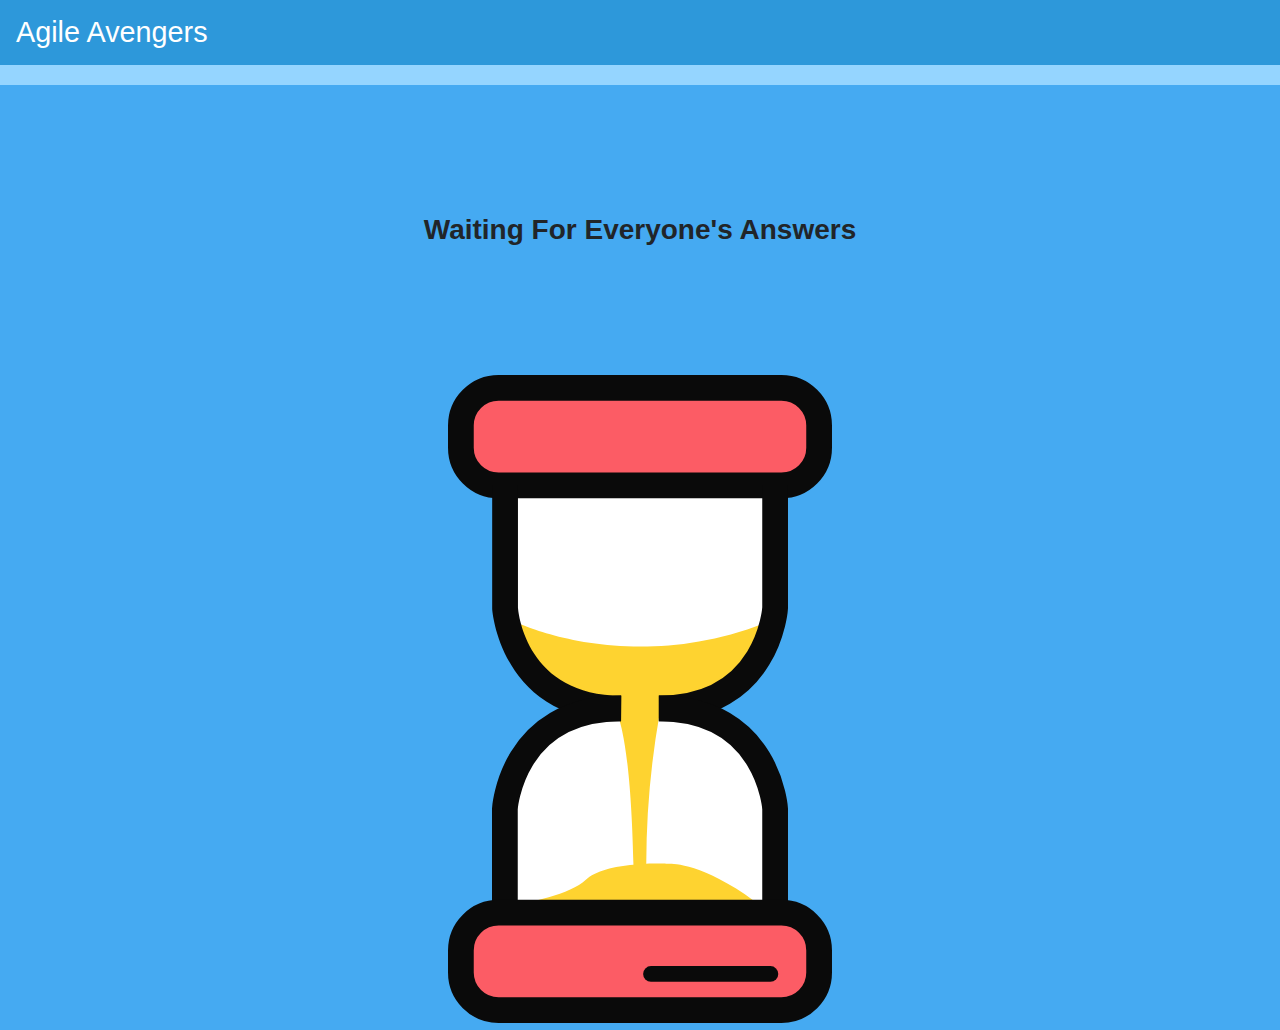
<file: waitingForAnswer.1.html>
<!DOCTYPE html>
<html>
  <head>
    <meta charset="UTF-8" />
    <meta
      name="viewport"
      content="width=device-width, initial-scale=1.0, maximum-scale=1, user-scalable=0"
    />
    <meta
      http-equiv="refresh"
      content="2;url=questionCorrectNextQuestion.html"
    />
    <link
      rel="stylesheet"
      href="https://stackpath.bootstrapcdn.com/bootstrap/4.3.1/css/bootstrap.min.css"
      integrity="sha384-ggOyR0iXCbMQv3Xipma34MD+dH/1fQ784/j6cY/iJTQUOhcWr7x9JvoRxT2MZw1T"
      crossorigin="anonymous"
    />
    <link
      href="https://fonts.googleapis.com/css?family=Open+Sans"
      rel="stylesheet"
    />
    <link
      rel="stylesheet"
      href="https://cdnjs.cloudflare.com/ajax/libs/font-awesome/4.7.0/css/font-awesome.min.css"
    />
    <meta name="theme-color" content="#4e54c8" />
    <link rel="stylesheet" type="text/css" href="css/styles.css" />
    <title>IceBreaker</title>
  </head>

  <body class="blue-page">
    <nav class="navbar navbar-color">
      <h2 class="navbar-brand">Agile Avengers</h2>
    </nav>
    <div class="progress-bar time-2"></div>
    <centre>
      <h3 class="waiting">Waiting For Everyone's Answers</h3>
    </centre>
    <div class="hourglass">
      <object type="image/svg+xml" data="icons/Hour_glass.svg">
        Your browser does not support SVG
      </object>
    </div>

    <!-- Bootstrap Javascript files from Bootstrap Bare-->
    <script
      src="https://code.jquery.com/jquery-3.3.1.slim.min.js"
      integrity="sha384-q8i/X+965DzO0rT7abK41JStQIAqVgRVzpbzo5smXKp4YfRvH+8abtTE1Pi6jizo"
      crossorigin="anonymous"
    ></script>
    <script
      src="https://cdnjs.cloudflare.com/ajax/libs/popper.js/1.14.7/umd/popper.min.js"
      integrity="sha384-UO2eT0CpHqdSJQ6hJty5KVphtPhzWj9WO1clHTMGa3JDZwrnQq4sF86dIHNDz0W1"
      crossorigin="anonymous"
    ></script>
    <script
      src="https://stackpath.bootstrapcdn.com/bootstrap/4.3.1/js/bootstrap.min.js"
      integrity="sha384-JjSmVgyd0p3pXB1rRibZUAYoIIy6OrQ6VrjIEaFf/nJGzIxFDsf4x0xIM+B07jRM"
      crossorigin="anonymous"
    ></script>
  </body>
</html>
</file>
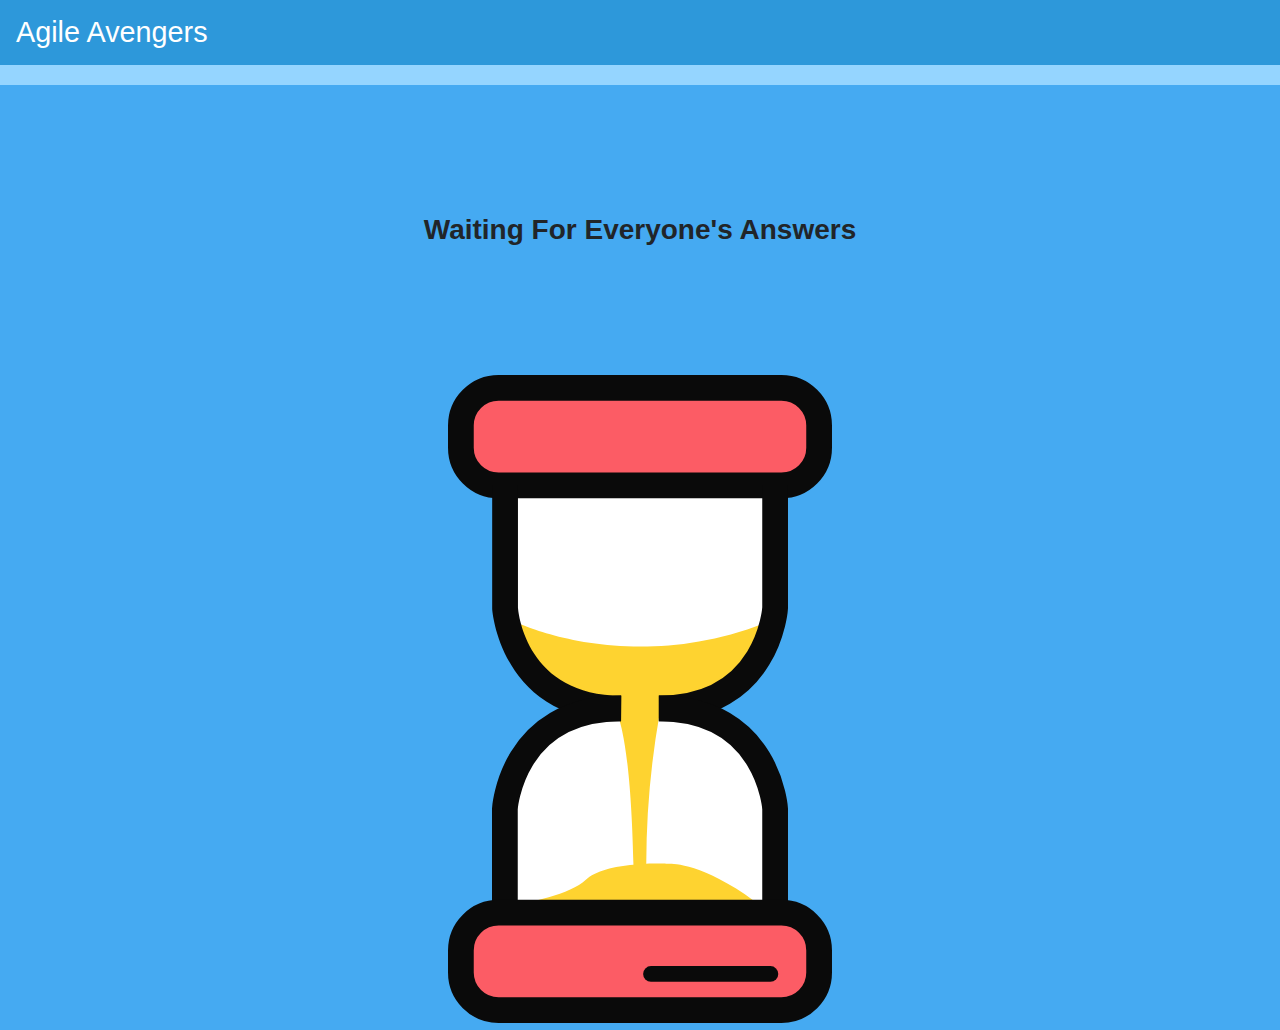
<file: waitingForAnswer.2.html>
<!DOCTYPE html>
<html>
  <head>
    <meta charset="UTF-8" />
    <meta
      name="viewport"
      content="width=device-width, initial-scale=1.0, maximum-scale=1, user-scalable=0"
    />
    <meta http-equiv="refresh" content="4;url=questionWrongNextQuestion.html" />
    <link
      rel="stylesheet"
      href="https://stackpath.bootstrapcdn.com/bootstrap/4.3.1/css/bootstrap.min.css"
      integrity="sha384-ggOyR0iXCbMQv3Xipma34MD+dH/1fQ784/j6cY/iJTQUOhcWr7x9JvoRxT2MZw1T"
      crossorigin="anonymous"
    />
    <link
      href="https://fonts.googleapis.com/css?family=Open+Sans"
      rel="stylesheet"
    />
    <link
      rel="stylesheet"
      href="https://cdnjs.cloudflare.com/ajax/libs/font-awesome/4.7.0/css/font-awesome.min.css"
    />
    <meta name="theme-color" content="#4e54c8" />
    <link rel="stylesheet" type="text/css" href="css/styles.css" />
    <title>IceBreaker</title>
  </head>

  <body class="blue-page">
    <nav class="navbar navbar-color">
      <h2 class="navbar-brand">Agile Avengers</h2>
    </nav>
    <div class="progress-bar time-2"></div>
    <centre>
      <h3 class="waiting">Waiting For Everyone's Answers</h3>
    </centre>
    <div class="hourglass">
      <object type="image/svg+xml" data="icons/Hour_glass.svg">
        Your browser does not support SVG
      </object>
    </div>

    <!-- Bootstrap Javascript files from Bootstrap Bare-->
    <script
      src="https://code.jquery.com/jquery-3.3.1.slim.min.js"
      integrity="sha384-q8i/X+965DzO0rT7abK41JStQIAqVgRVzpbzo5smXKp4YfRvH+8abtTE1Pi6jizo"
      crossorigin="anonymous"
    ></script>
    <script
      src="https://cdnjs.cloudflare.com/ajax/libs/popper.js/1.14.7/umd/popper.min.js"
      integrity="sha384-UO2eT0CpHqdSJQ6hJty5KVphtPhzWj9WO1clHTMGa3JDZwrnQq4sF86dIHNDz0W1"
      crossorigin="anonymous"
    ></script>
    <script
      src="https://stackpath.bootstrapcdn.com/bootstrap/4.3.1/js/bootstrap.min.js"
      integrity="sha384-JjSmVgyd0p3pXB1rRibZUAYoIIy6OrQ6VrjIEaFf/nJGzIxFDsf4x0xIM+B07jRM"
      crossorigin="anonymous"
    ></script>
  </body>
</html>
</file>
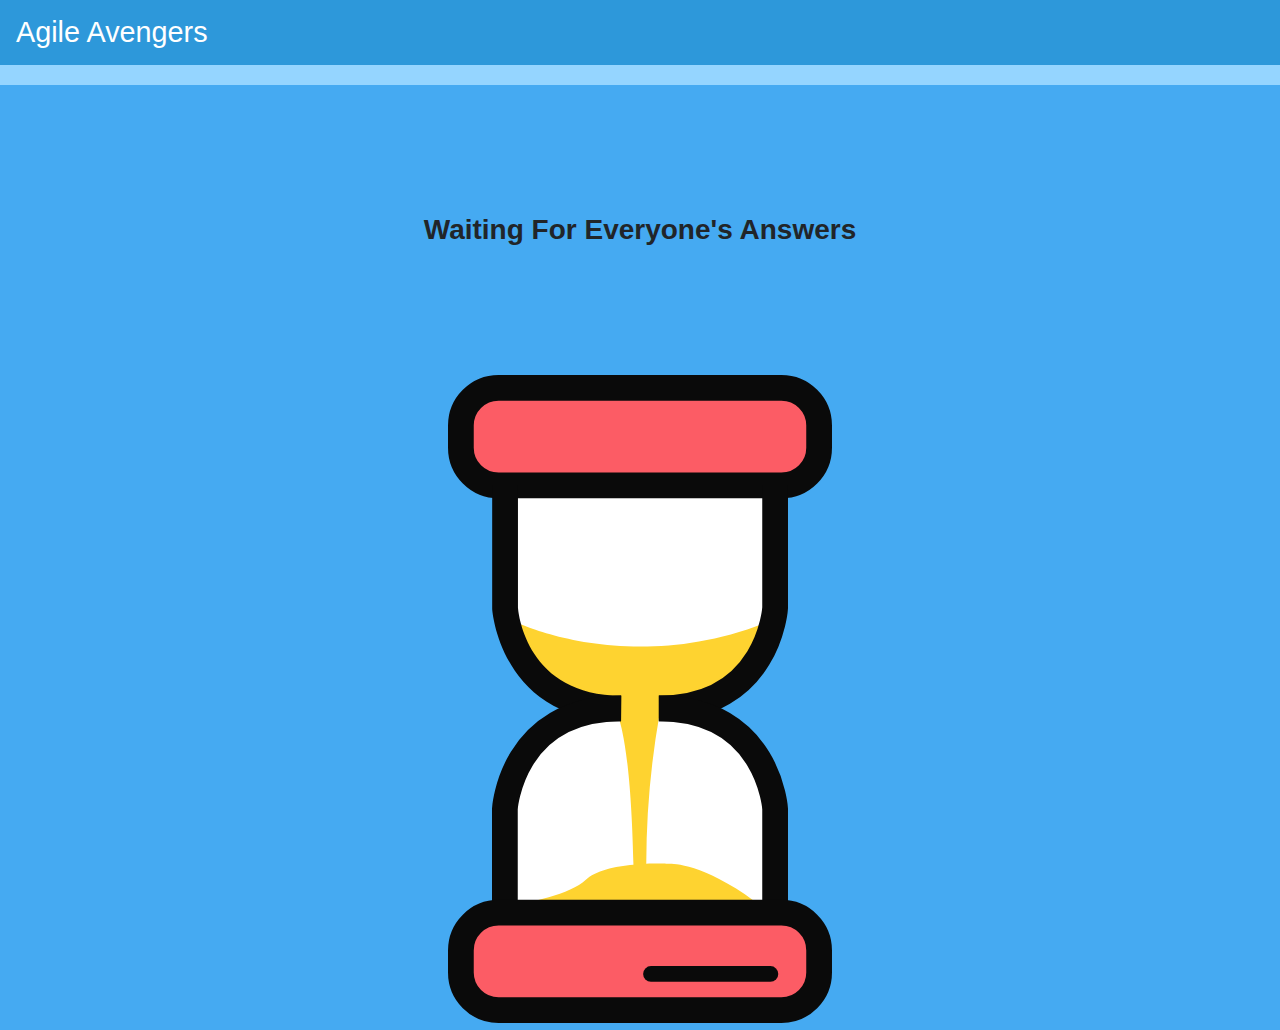
<file: waitingForAnswer.3.html>
<!DOCTYPE html>
<html>
  <head>
    <meta charset="UTF-8" />
    <meta
      name="viewport"
      content="width=device-width, initial-scale=1.0, maximum-scale=1, user-scalable=0"
    />
    <meta http-equiv="refresh" content="3;url=questionCorrect.html" />
    <link
      rel="stylesheet"
      href="https://stackpath.bootstrapcdn.com/bootstrap/4.3.1/css/bootstrap.min.css"
      integrity="sha384-ggOyR0iXCbMQv3Xipma34MD+dH/1fQ784/j6cY/iJTQUOhcWr7x9JvoRxT2MZw1T"
      crossorigin="anonymous"
    />
    <link
      href="https://fonts.googleapis.com/css?family=Open+Sans"
      rel="stylesheet"
    />
    <link
      rel="stylesheet"
      href="https://cdnjs.cloudflare.com/ajax/libs/font-awesome/4.7.0/css/font-awesome.min.css"
    />
    <meta name="theme-color" content="#4e54c8" />
    <link rel="stylesheet" type="text/css" href="css/styles.css" />
    <title>IceBreaker</title>
  </head>

  <body class="blue-page">
    <nav class="navbar navbar-color">
      <h2 class="navbar-brand">Agile Avengers</h2>
    </nav>
    <div class="progress-bar time-2"></div>
    <centre>
      <h3 class="waiting">Waiting For Everyone's Answers</h3>
    </centre>
    <div class="hourglass">
      <object type="image/svg+xml" data="icons/Hour_glass.svg">
        Your browser does not support SVG
      </object>
    </div>

    <!-- Bootstrap Javascript files from Bootstrap Bare-->
    <script
      src="https://code.jquery.com/jquery-3.3.1.slim.min.js"
      integrity="sha384-q8i/X+965DzO0rT7abK41JStQIAqVgRVzpbzo5smXKp4YfRvH+8abtTE1Pi6jizo"
      crossorigin="anonymous"
    ></script>
    <script
      src="https://cdnjs.cloudflare.com/ajax/libs/popper.js/1.14.7/umd/popper.min.js"
      integrity="sha384-UO2eT0CpHqdSJQ6hJty5KVphtPhzWj9WO1clHTMGa3JDZwrnQq4sF86dIHNDz0W1"
      crossorigin="anonymous"
    ></script>
    <script
      src="https://stackpath.bootstrapcdn.com/bootstrap/4.3.1/js/bootstrap.min.js"
      integrity="sha384-JjSmVgyd0p3pXB1rRibZUAYoIIy6OrQ6VrjIEaFf/nJGzIxFDsf4x0xIM+B07jRM"
      crossorigin="anonymous"
    ></script>
  </body>
</html>
</file>
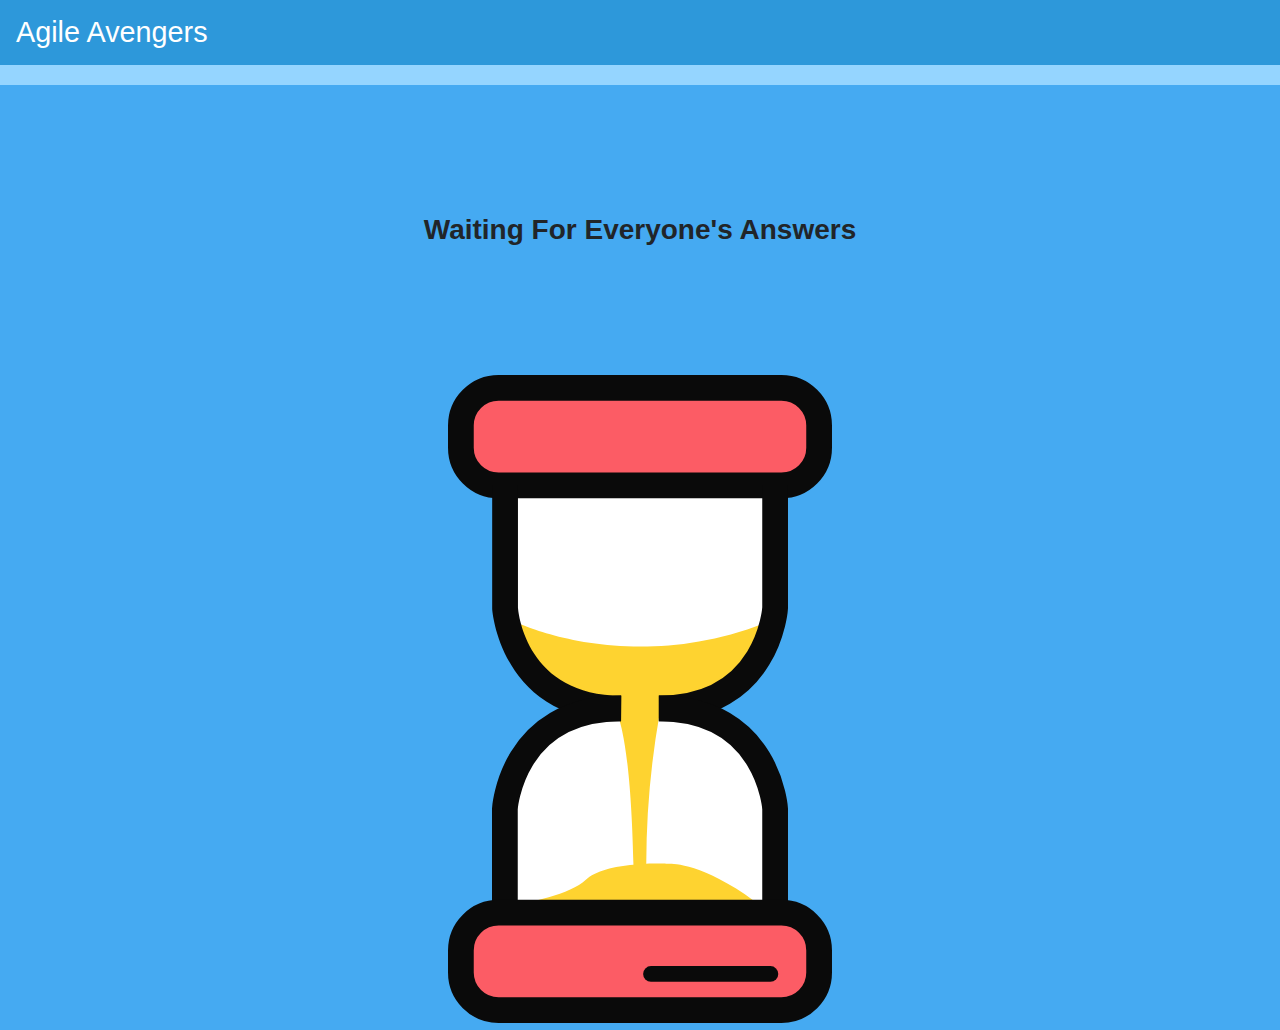
<file: waitingForAnswer.html>
<!DOCTYPE html>
<html>

<head>
  <meta charset="UTF-8" />
  <meta name="viewport" content="width=device-width, initial-scale=1.0, maximum-scale=1, user-scalable=0" />
  <meta http-equiv="refresh" content="5;url=questionPage.html" />
  <link rel="stylesheet" href="https://stackpath.bootstrapcdn.com/bootstrap/4.3.1/css/bootstrap.min.css"
    integrity="sha384-ggOyR0iXCbMQv3Xipma34MD+dH/1fQ784/j6cY/iJTQUOhcWr7x9JvoRxT2MZw1T" crossorigin="anonymous" />
  <link href="https://fonts.googleapis.com/css?family=Open+Sans" rel="stylesheet" />
  <link rel="stylesheet" href="https://cdnjs.cloudflare.com/ajax/libs/font-awesome/4.7.0/css/font-awesome.min.css" />
  <meta name="theme-color" content="#4e54c8" />
  <link rel="stylesheet" type="text/css" href="css/styles.css">
  <title>IceBreaker</title>
</head>

<body class="blue-page">
  <nav class="navbar navbar-color">
    <h2 class="navbar-brand">Agile Avengers</h2>
  </nav>
  <div class="progress-bar time-2"></div>
  <centre>
    <h3 class="waiting">Waiting For Everyone's Answers</h3>
  </centre>
  <div class="hourglass">
    <object type="image/svg+xml" data="icons/Hour_glass.svg">
      Your browser does not support SVG
    </object>
  </div>
  

  <!-- Bootstrap Javascript files from Bootstrap Bare-->
  <script src="https://code.jquery.com/jquery-3.3.1.slim.min.js"
    integrity="sha384-q8i/X+965DzO0rT7abK41JStQIAqVgRVzpbzo5smXKp4YfRvH+8abtTE1Pi6jizo" crossorigin="anonymous">
  </script>
  <script src="https://cdnjs.cloudflare.com/ajax/libs/popper.js/1.14.7/umd/popper.min.js"
    integrity="sha384-UO2eT0CpHqdSJQ6hJty5KVphtPhzWj9WO1clHTMGa3JDZwrnQq4sF86dIHNDz0W1" crossorigin="anonymous">
  </script>
  <script src="https://stackpath.bootstrapcdn.com/bootstrap/4.3.1/js/bootstrap.min.js"
    integrity="sha384-JjSmVgyd0p3pXB1rRibZUAYoIIy6OrQ6VrjIEaFf/nJGzIxFDsf4x0xIM+B07jRM" crossorigin="anonymous">
  </script>
</body>

</html>
</file>
<file: css/styles.css>
/* GENERAL CSS */
body {
  height: 100vh;
}
.navbar-color {
  height: 65px;
}
.navbar-color h2,
.navbar-color h3 {
  font-size: 1.8rem;
  margin-bottom: 0;
  padding: 0;
  color: white;
}
.question-text {
  align-items: center;
  text-align: center;
  width: 80%;
  margin-left: 10%;
  margin-top: 10%;
}
h3.question-text,
h3.waiting {
  font-weight: 650;
}
.button-settings {
  padding: 14px 10%;
  border-radius: 0.65rem;
  width: 90%;
  font-size: 16pt;
  font-weight: 400;
  overflow: visible;
  white-space: nowrap;
  border: 4px solid black;
  filter: drop-shadow(5px 5px #3867d6);
}

/* COLOURS */
.blue-page {
  background-color: #45aaf2;
}
.blue-page .navbar-color {
  background-color: #2d98da;
}

/* PERSONAL QUESTION PAGE (index.html) */
.videocamera {
  width: 70%;
  margin-top: 7%;
  margin-left: 15%;
  margin-right: 15%;
}
.answer-field {
  border-radius: 15px;
  padding-top: 14px;
  padding-bottom: 14px;
  height: 4rem;
  width: 100%;
  border: 4px solid black;
  filter: drop-shadow(5px 5px #3867d6);
}
.enter-button {
  background-color: #26de81;
  height: 4rem;

  width: 80%;

  border-radius: 15px;
  border: 4px solid black;
  filter: drop-shadow(5px 5px #3867d6);
}
.enter-button .fa {
  width: 70%;
  padding-top: 10px;
  font-size: 18pt;
}

/* WAITING FOR ANSWER PAGE */
.timer {
  width: 100%;
}
.hourglass {
  width: 30%;
  margin-top: 10%;
  margin-left: 35%;
  animation: rotation 2s infinite linear;
}
h3.waiting {
  align-items: center;
  text-align: center;
  width: 80%;
  margin-left: 10%;
  margin-top: 10%;
}
@keyframes rotation {
  from {
    transform: rotate(0deg);
  }

  to {
    transform: rotate(359deg);
  }
}

/* QUESTION CORRECT PAGE*/
body.question-correct {
  background: linear-gradient(to top, #7ce079 0%, #04d183 100%);
}
.question-correct > .navbar-color {
  background-color: #02af6d;
}
img.correct-img {
  width: 80%;
  margin-left: 10%;
  margin-top: 35px;
}
.congratulations-text {
  align-items: center;
  text-align: center;
  width: 80%;
  margin-left: 10%;
  margin-top: 10%;
  font-size: 3rem;
  font-weight: 600;
}
.endgame-form {
  justify-content: center;
  text-align: center;
  margin-top: 35%;
}
.button-settings-green-page {
  padding: 14px 10%;
  border-radius: 0.65rem;
  width: 70%;
  font-size: 16pt;
  font-weight: 400;
  background-color: #26de81;
  filter: drop-shadow(5px 5px #20bf6b);
}

/* QUESTION WRONG PAGE*/
body.question-wrong {
  background: linear-gradient(to top, #e95c31 0%, #e95c31 100%);
}
.question-wrong > .navbar-color {
  background-color: #de5126;
}
img.wrong-img {
  width: 70%;
  margin-left: 15%;
  margin-top: 35px;
}
.wrong-text {
  align-items: center;
  text-align: center;
  width: 80%;
  margin-left: 10%;
  margin-top: 10%;
  font-size: 3rem;
  font-weight: 600;
}
.wrong-next-form {
  justify-content: center;
  text-align: center;
  margin-top: 15%;
}
.button-settings-red-page {
  padding: 14px 10%;
  border-radius: 0.65rem;
  width: 70%;
  font-size: 16pt;
  font-weight: 400;
  background-color: #de5126;
  filter: drop-shadow(5px 5px #bf4d20);
}

/* questionPage */
.question-text {
  align-items: center;
  text-align: center;
  width: 80%;
  margin-left: 10%;
  margin-top: 10%;

  font-weight: 650;
}
.question-person-img object {
  width: 50%;
  margin-top: 10%;
  margin-left: 25%;
}
img {
  width: 50%;
  margin-left: 25%;
  margin-top: 15px;
}
.mcq-form {
  justify-content: center;
  text-align: center;
  margin-top: 10%;
  width: 100%;
}
.mcq-form .row + .row {
  padding-top: 1.5rem;
}

.col-right {
  padding-left: 7px;
}
.col-left {
  padding-right: 7px;
}

.btn-red {
  background-color: #fc5c65;
}
.btn-orange {
  background-color: #fd9644;
}
.btn-green {
  background-color: #26de81;
}
.btn-yellow {
  background-color: #fed330;
}

/* GAME OVER PAGE */
.podium {
  margin-top: 8%;
}
.form-finish {
  justify-content: center;
  text-align: center;
  margin-top: 8%;
}
.form-finish .row + .row {
  padding-top: 1.5rem;
}
.button-settings-long {
  padding: 14px 10%;
  border-radius: 0.65rem;
  width: 70%;
  font-size: 16pt;
  font-weight: 400;
  border: 4px solid black;
  filter: drop-shadow(5px 5px #3867d6);
}
.btn-go-again {
  background-color: #26de81;
}
.btn-finish {
  background-color: #fed330;
  width: 60%;
}

/* progress bars */
div.progress-bar {
  background-color: #95d5ff;
  height: 20px;
}
div.time-1 {
  animation: timer 25s 1;
}
div.time-2 {
  animation: timer 15s 1;
}
div.time-3 {
  animation: timer 15s 1;
}

@keyframes timer {
  0% { width: 0% }	
  100% { width: 100% }
}
</file>
